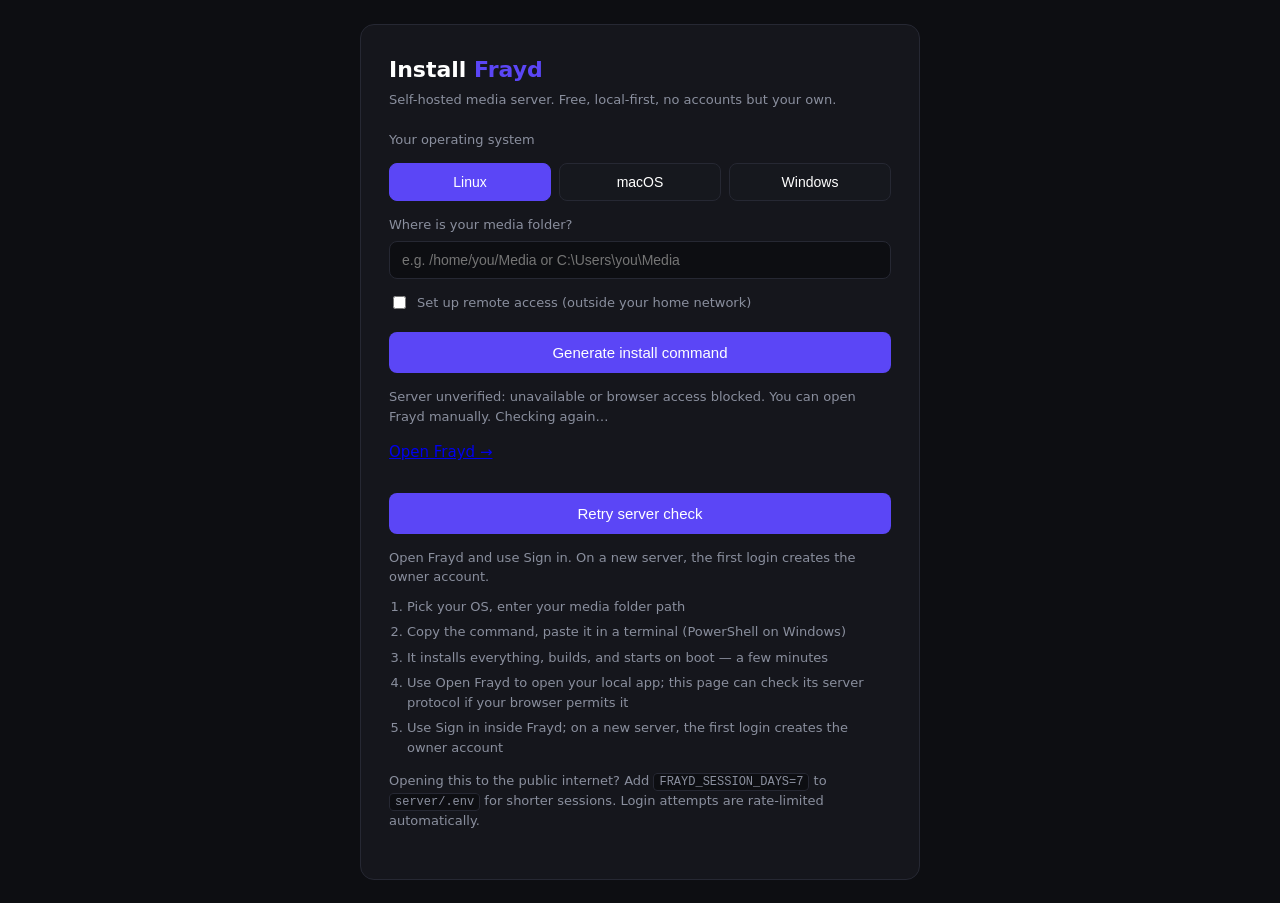
<file: client/install/index.html>
<!doctype html>
<html lang="en">
<head>
<meta charset="utf-8">
<meta name="viewport" content="width=device-width, initial-scale=1">
<title>Install Frayd</title>
<style>
  :root { --bg:#0D0E12; --panel:#15161c; --line:#262833; --fg:#fff; --mut:#8A8F9E; --acc:#5B46F6; }
  * { box-sizing: border-box; }
  body { margin:0; min-height:100vh; background:var(--bg); color:var(--fg);
    font:15px/1.5 system-ui,-apple-system,sans-serif; display:flex; align-items:center; justify-content:center; padding:24px; }
  .card { background:var(--panel); border:1px solid var(--line); border-radius:14px; max-width:560px; width:100%; padding:28px; }
  h1 { margin:0 0 4px; font-size:22px; } h1 span { color:var(--acc); }
  p.sub { margin:0 0 20px; color:var(--mut); font-size:13px; }
  label { display:block; font-size:13px; color:var(--mut); margin:14px 0 6px; }
  input[type=text] { width:100%; background:#0D0E12; color:#fff; border:1px solid var(--line);
    border-radius:8px; padding:10px 12px; font-size:14px; }
  .os { display:flex; gap:8px; margin:14px 0; }
  .os button { flex:1; background:#16181E; color:var(--fg); border:1px solid var(--line); border-radius:8px;
    padding:10px; cursor:pointer; font-size:14px; }
  .os button.on { border-color:var(--acc); background:var(--acc); }
  pre { background:#0D0E12; border:1px solid var(--line); border-radius:8px; padding:12px;
    font:12px/1.5 ui-monospace,Menlo,monospace; white-space:pre-wrap; word-break:break-all; color:#c8cce0; }
  .btn { width:100%; margin-top:14px; background:var(--acc); color:#fff; border:none; border-radius:8px;
    padding:12px; font-size:15px; cursor:pointer; }
  .btn:disabled { opacity:.5; cursor:default; }
  .status { margin-top:14px; font-size:13px; color:var(--mut); min-height:20px; }
  .status .ok { color:#4ade80; } .status .err { color:#f87171; }
  .steps { color:var(--mut); font-size:13px; padding-left:18px; margin:10px 0 0; }
  .steps li { margin:6px 0; }
  code { background:#0D0E12; border:1px solid var(--line); border-radius:4px; padding:1px 5px; font-size:12px; }
</style>
</head>
<body>
<div class="card">
  <h1>Install <span>Frayd</span></h1>
  <p class="sub">Self-hosted media server. Free, local-first, no accounts but your own.</p>

  <label>Your operating system</label>
  <div class="os">
    <button data-os="linux">Linux</button>
    <button data-os="mac">macOS</button>
    <button data-os="win">Windows</button>
  </div>

  <label>Where is your media folder?</label>
  <input type="text" id="lib" placeholder="e.g. /home/you/Media or C:\Users\you\Media">

  <label style="display:flex;align-items:center;gap:8px;cursor:pointer">
    <input type="checkbox" id="tunnel-cb" style="width:auto">
    Set up remote access (outside your home network)
  </label>
  <div id="tunnel-opts" style="display:none">
    <label>How do you want to reach your server when you're away?</label>
    <select id="tunnel" style="width:100%;background:#0D0E12;color:#fff;border:1px solid var(--line);border-radius:8px;padding:10px 12px;font-size:14px">
      <option value="tailscale">Tailscale — easiest, free, private mesh VPN (recommended)</option>
      <option value="cloudflared">Cloudflare Tunnel — public HTTPS URL, needs a Cloudflare account + domain</option>
    </select>
  </div>

  <button class="btn" id="gen" disabled>Generate install command</button>
  <pre id="cmd" style="display:none"></pre>
  <button class="btn" id="copy" style="display:none; background:#16181E; border:1px solid #2a2d36">Copy command</button>

  <div class="status" id="stat"></div>

  <p><a href="http://127.0.0.1:8484/" id="open-frayd">Open Frayd →</a></p>
  <button class="btn" id="retry">Retry server check</button>
  <div class="status" id="s-stat">Open Frayd and use Sign in. On a new server, the first login creates the owner account.</div>

  <ol class="steps">
    <li>Pick your OS, enter your media folder path</li>
    <li>Copy the command, paste it in a terminal (PowerShell on Windows)</li>
    <li>It installs everything, builds, and starts on boot — a few minutes</li>
    <li>Use Open Frayd to open your local app; this page can check its server protocol if your browser permits it</li>
    <li>Use Sign in inside Frayd; on a new server, the first login creates the owner account</li>
  </ol>
  <p class="sub" style="margin-top:14px">Opening this to the public internet? Add <code>FRAYD_SESSION_DAYS=7</code> to <code>server/.env</code> for shorter sessions. Login attempts are rate-limited automatically.</p>
</div>

<script>
'use strict';
const $ = (s) => document.querySelector(s);
let os = null;

const UA = navigator.userAgent;
const detected = /Win/i.test(UA) ? 'win' : /Mac/i.test(UA) ? 'mac' : /Linux|X11/i.test(UA) ? 'linux' : null;
if (detected) { document.querySelector(`[data-os="${detected}"]`).classList.add('on'); os = detected; $('#gen').disabled = false; }

document.querySelectorAll('.os button').forEach(b => b.onclick = () => {
  document.querySelectorAll('.os button').forEach(x => x.classList.remove('on'));
  b.classList.add('on'); os = b.dataset.os; $('#gen').disabled = false;
  gen();
});

const lib = () => $('#lib').value.trim() || '';
const tunnel = () => $('#tunnel-cb').checked ? $('#tunnel').value : '';
const quotePowerShellArgument = value => "'" + value.replaceAll("'", "''") + "'";
const quotePosixArgument = value => "'" + value.replaceAll("'", "'\\''") + "'";

function gen() {
  if (!os) return;
  const l = lib();
  const base = 'https://raw.githubusercontent.com/kattiest/Frayd/main/client/install';
  let cmd;
  if (os === 'win') {
    const args = [];
    if (l) args.push(`-Lib ${quotePowerShellArgument(l)}`);
    if (tunnel()) args.push(`-Tunnel ${quotePowerShellArgument(tunnel())}`);
    const argStr = args.length ? ' ' + args.join(' ') : '';
    cmd = `& { $ErrorActionPreference = 'Stop'; $fraydInstall = Join-Path $env:TEMP ('frayd-install-' + [guid]::NewGuid().ToString() + '.ps1'); ([IO.File]::Open($fraydInstall, [IO.FileMode]::CreateNew)).Dispose(); try { irm "${base}/bootstrap.ps1" -OutFile $fraydInstall -ErrorAction Stop; powershell.exe -NoProfile -ExecutionPolicy Bypass -File "$fraydInstall"${argStr}; if ($LASTEXITCODE -ne 0) { throw 'Frayd installer failed' } } finally { Remove-Item -LiteralPath $fraydInstall -Force -ErrorAction Stop } }`;
  } else {
    const args = [];
    if (tunnel()) args.push(`--tunnel ${quotePosixArgument(tunnel())}`);
    if (l) args.push(`-- ${quotePosixArgument(l)}`);
    const argStr = args.length ? ' ' + args.join(' ') : '';
    cmd = `curl -fsSL "${base}/bootstrap.sh" -o frayd-install.sh && bash frayd-install.sh${argStr}`;
  }
  $('#cmd').textContent = cmd;
  $('#cmd').style.display = 'block';
  $('#copy').style.display = 'block';
}
$('#gen').onclick = gen;
$('#lib').addEventListener('input', gen);
$('#tunnel-cb').onchange = () => { $('#tunnel-opts').style.display = $('#tunnel-cb').checked ? 'block' : 'none'; gen(); };
$('#tunnel').onchange = gen;
$('#copy').onclick = () => { navigator.clipboard.writeText($('#cmd').textContent); $('#copy').textContent = 'Copied!'; setTimeout(() => $('#copy').textContent = 'Copy command', 1500); };

// Only the fixed loopback app is checked; credentials stay inside the app.
const appBase = 'http://127.0.0.1:8484';
const maxChecks = 5;
let checkGeneration = 0;
let checkTimer = null;
let checkTimeout = null;
let checkController = null;

function retireChecks() {
  ++checkGeneration;
  clearTimeout(checkTimer);
  checkTimer = null;
  clearTimeout(checkTimeout);
  checkTimeout = null;
  checkController?.abort();
  checkController = null;
}

async function protocolJSON(path, signal) {
  const response = await fetch(appBase + path, { signal, credentials: 'omit', cache: 'no-store' });
  if (!response.ok || response.type === 'opaque'
    || !/^application\/json(?:\s*;|$)/i.test(response.headers.get('content-type') || '')) {
    throw new Error('Unreadable server protocol');
  }
  const value = await response.json();
  if (!value || typeof value !== 'object' || Array.isArray(value)) throw new Error('Invalid server protocol');
  return value;
}

async function checkServer(generation, attempt) {
  if (generation !== checkGeneration) return;
  const controller = new AbortController();
  checkController = controller;
  const timeout = checkTimeout = setTimeout(() => controller.abort(), 2500);
  try {
    const health = await protocolJSON('/api/health', controller.signal);
    if (generation !== checkGeneration) return;
    if (health.status !== 'ok') throw new Error('Unknown health response');
    const setup = await protocolJSON('/api/setup', controller.signal);
    if (generation !== checkGeneration) return;
    if (typeof setup.needed !== 'boolean') throw new Error('Unknown setup response');
    $('#stat').textContent = 'Server protocol verified at ' + appBase + '. Open Frayd manually.';
    $('#s-stat').textContent = setup.needed
      ? 'Use Open Frayd, then Sign in; the first login on a new server creates the owner account.'
      : 'Sign in inside Frayd using Open Frayd.';
  } catch {
    if (generation !== checkGeneration) return;
    $('#stat').textContent = attempt < maxChecks
      ? 'Server unverified: unavailable or browser access blocked. You can open Frayd manually. Checking again…'
      : 'Server unverified. Open Frayd manually, or choose Retry server check.';
    if (attempt < maxChecks) {
      checkTimer = setTimeout(() => { checkTimer = null; return checkServer(generation, attempt + 1); }, 3000);
    }
  } finally {
    clearTimeout(timeout);
    if (checkTimeout === timeout) checkTimeout = null;
    if (checkController === controller) checkController = null;
  }
}

function retryChecks() {
  retireChecks();
  $('#stat').textContent = 'Checking local server protocol…';
  $('#s-stat').textContent = 'Open Frayd and use Sign in. On a new server, the first login creates the owner account.';
  return checkServer(checkGeneration, 1);
}
$('#retry').onclick = retryChecks;
addEventListener('pagehide', retireChecks);
retryChecks();
</script>
</body>
</html>
</file>
